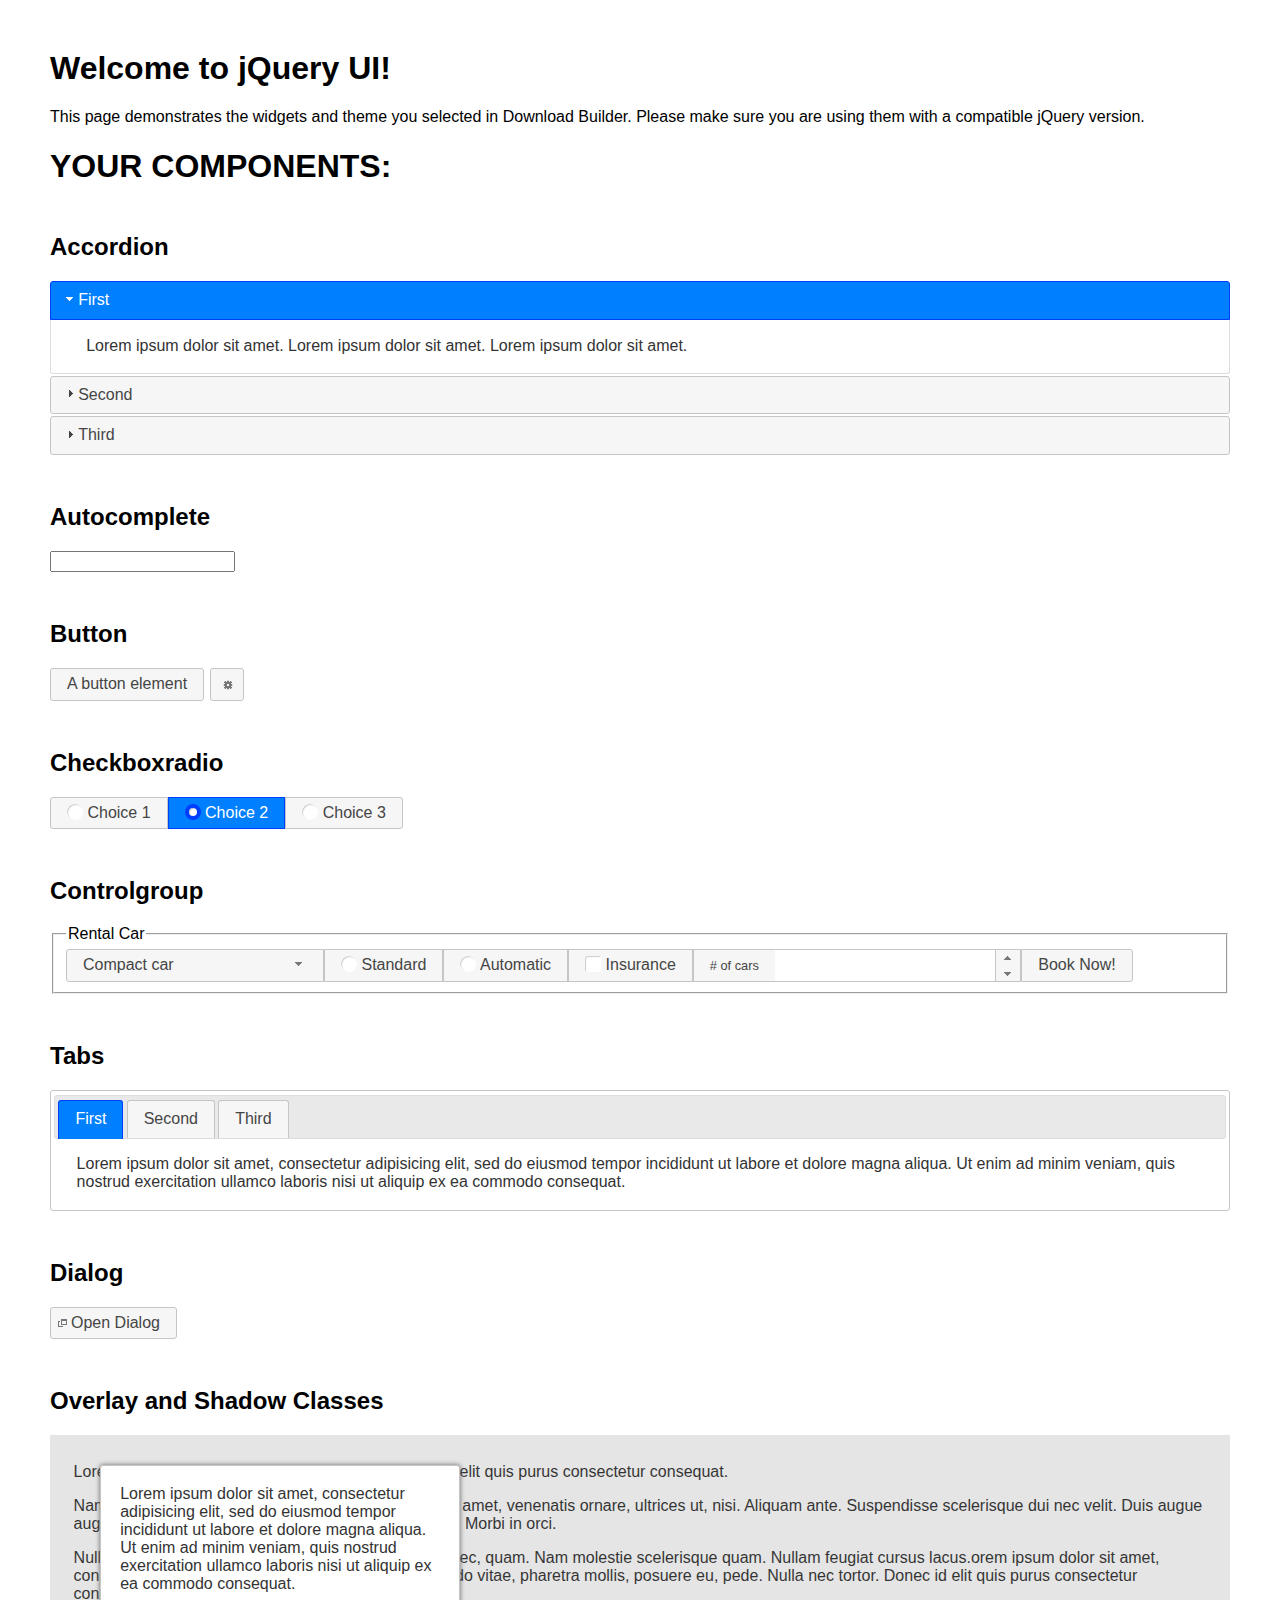
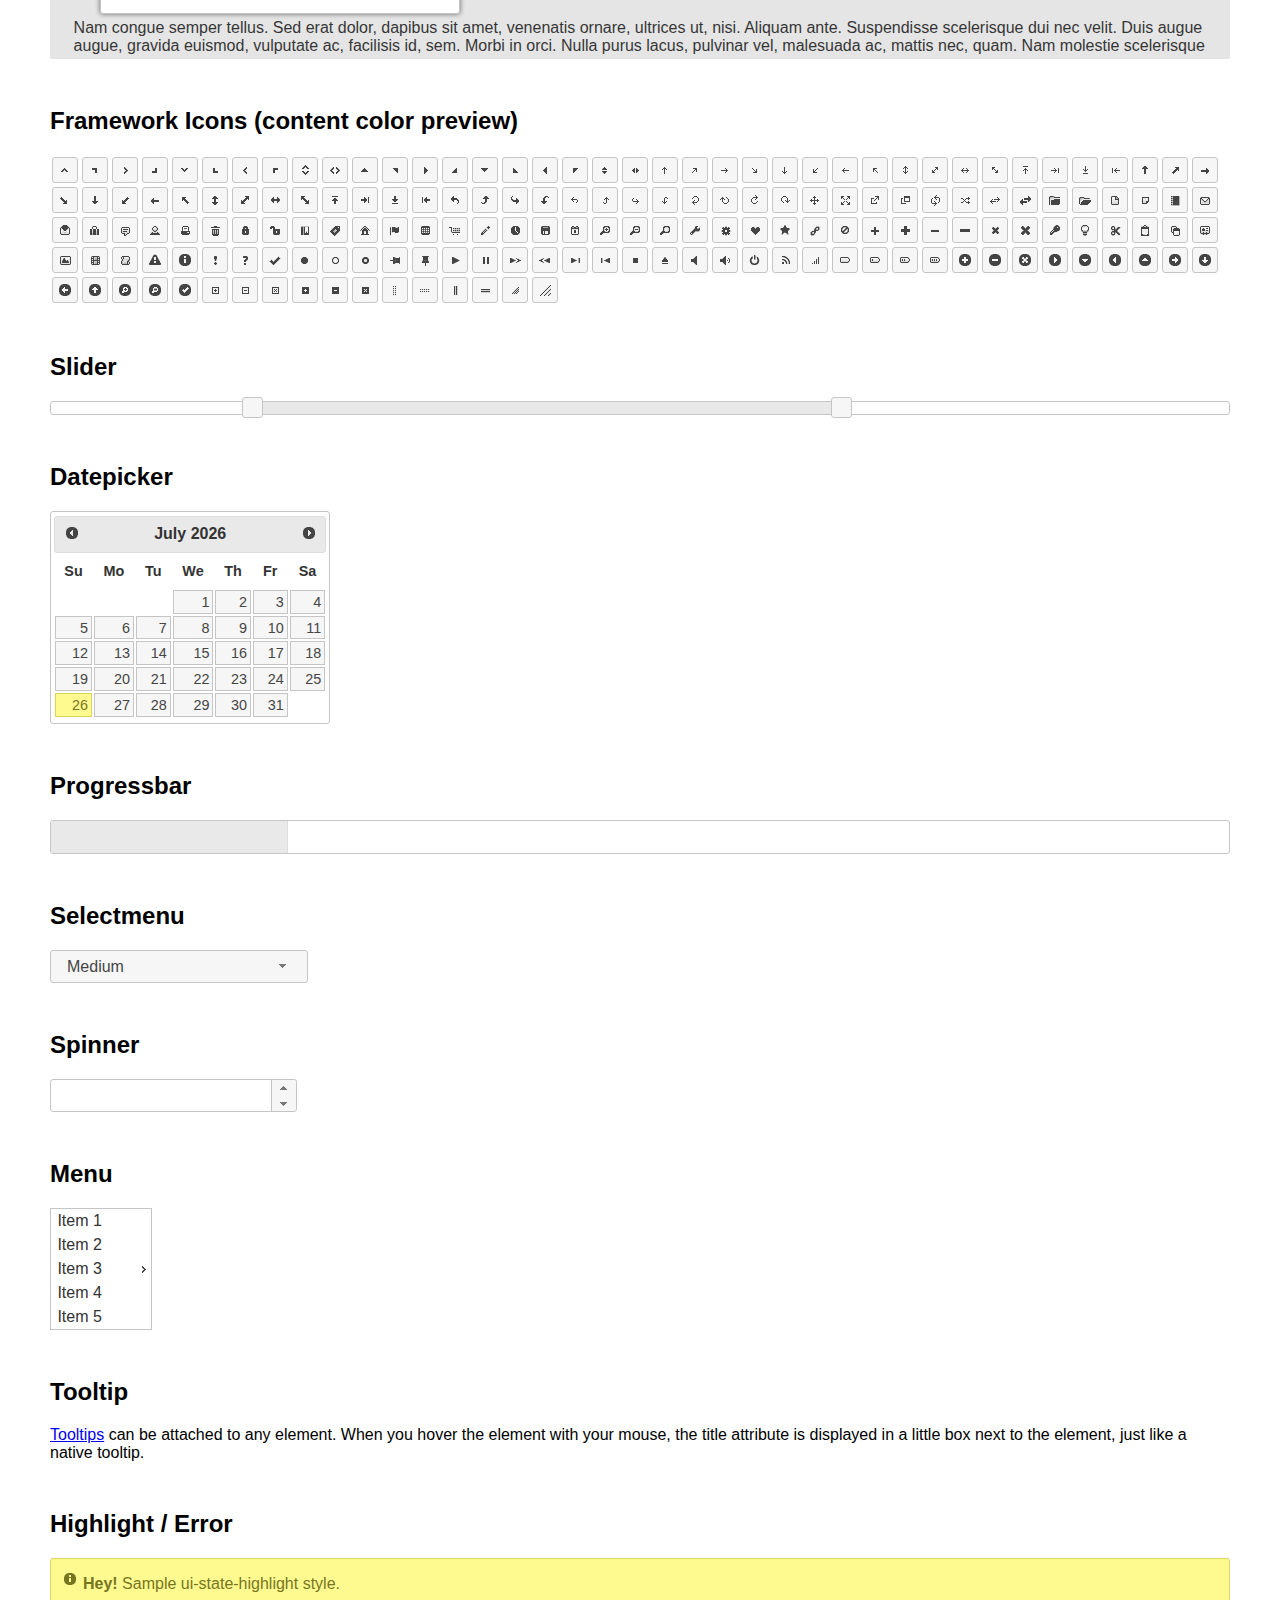
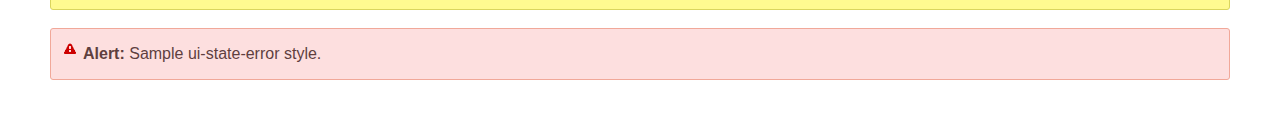
<file: wk-07-web-starter/libraries/jquery-ui-1.12.1/index.html>
<!doctype html>
<html lang="us">
<head>
	<meta charset="utf-8">
	<title>jQuery UI Example Page</title>
	<link href="jquery-ui.css" rel="stylesheet">
	<style>
	body{
		font-family: "Trebuchet MS", sans-serif;
		margin: 50px;
	}
	.demoHeaders {
		margin-top: 2em;
	}
	#dialog-link {
		padding: .4em 1em .4em 20px;
		text-decoration: none;
		position: relative;
	}
	#dialog-link span.ui-icon {
		margin: 0 5px 0 0;
		position: absolute;
		left: .2em;
		top: 50%;
		margin-top: -8px;
	}
	#icons {
		margin: 0;
		padding: 0;
	}
	#icons li {
		margin: 2px;
		position: relative;
		padding: 4px 0;
		cursor: pointer;
		float: left;
		list-style: none;
	}
	#icons span.ui-icon {
		float: left;
		margin: 0 4px;
	}
	.fakewindowcontain .ui-widget-overlay {
		position: absolute;
	}
	select {
		width: 200px;
	}
	</style>
</head>
<body>

<h1>Welcome to jQuery UI!</h1>

<div class="ui-widget">
	<p>This page demonstrates the widgets and theme you selected in Download Builder. Please make sure you are using them with a compatible jQuery version.</p>
</div>

<h1>YOUR COMPONENTS:</h1>


<!-- Accordion -->
<h2 class="demoHeaders">Accordion</h2>
<div id="accordion">
	<h3>First</h3>
	<div>Lorem ipsum dolor sit amet. Lorem ipsum dolor sit amet. Lorem ipsum dolor sit amet.</div>
	<h3>Second</h3>
	<div>Phasellus mattis tincidunt nibh.</div>
	<h3>Third</h3>
	<div>Nam dui erat, auctor a, dignissim quis.</div>
</div>



<!-- Autocomplete -->
<h2 class="demoHeaders">Autocomplete</h2>
<div>
	<input id="autocomplete" title="type &quot;a&quot;">
</div>



<!-- Button -->
<h2 class="demoHeaders">Button</h2>
<button id="button">A button element</button>
<button id="button-icon">An icon-only button</button>



<!-- Checkboxradio -->
<h2 class="demoHeaders">Checkboxradio</h2>
<form style="margin-top: 1em;">
	<div id="radioset">
		<input type="radio" id="radio1" name="radio"><label for="radio1">Choice 1</label>
		<input type="radio" id="radio2" name="radio" checked="checked"><label for="radio2">Choice 2</label>
		<input type="radio" id="radio3" name="radio"><label for="radio3">Choice 3</label>
	</div>
</form>



<!-- Controlgroup -->
<h2 class="demoHeaders">Controlgroup</h2>
<fieldset>
	<legend>Rental Car</legend>
	<div id="controlgroup">
		<select id="car-type">
			<option>Compact car</option>
			<option>Midsize car</option>
			<option>Full size car</option>
			<option>SUV</option>
			<option>Luxury</option>
			<option>Truck</option>
			<option>Van</option>
		</select>
		<label for="transmission-standard">Standard</label>
		<input type="radio" name="transmission" id="transmission-standard">
		<label for="transmission-automatic">Automatic</label>
		<input type="radio" name="transmission" id="transmission-automatic">
		<label for="insurance">Insurance</label>
		<input type="checkbox" name="insurance" id="insurance">
		<label for="horizontal-spinner" class="ui-controlgroup-label"># of cars</label>
		<input id="horizontal-spinner" class="ui-spinner-input">
		<button>Book Now!</button>
	</div>
</fieldset>



<!-- Tabs -->
<h2 class="demoHeaders">Tabs</h2>
<div id="tabs">
	<ul>
		<li><a href="#tabs-1">First</a></li>
		<li><a href="#tabs-2">Second</a></li>
		<li><a href="#tabs-3">Third</a></li>
	</ul>
	<div id="tabs-1">Lorem ipsum dolor sit amet, consectetur adipisicing elit, sed do eiusmod tempor incididunt ut labore et dolore magna aliqua. Ut enim ad minim veniam, quis nostrud exercitation ullamco laboris nisi ut aliquip ex ea commodo consequat.</div>
	<div id="tabs-2">Phasellus mattis tincidunt nibh. Cras orci urna, blandit id, pretium vel, aliquet ornare, felis. Maecenas scelerisque sem non nisl. Fusce sed lorem in enim dictum bibendum.</div>
	<div id="tabs-3">Nam dui erat, auctor a, dignissim quis, sollicitudin eu, felis. Pellentesque nisi urna, interdum eget, sagittis et, consequat vestibulum, lacus. Mauris porttitor ullamcorper augue.</div>
</div>



<h2 class="demoHeaders">Dialog</h2>
<p>
	<button id="dialog-link" class="ui-button ui-corner-all ui-widget">
		<span class="ui-icon ui-icon-newwin"></span>Open Dialog
	</button>
</p>

<h2 class="demoHeaders">Overlay and Shadow Classes</h2>
<div style="position: relative; width: 96%; height: 200px; padding:1% 2%; overflow:hidden;" class="fakewindowcontain">
	<p>Lorem ipsum dolor sit amet,  Nulla nec tortor. Donec id elit quis purus consectetur consequat. </p><p>Nam congue semper tellus. Sed erat dolor, dapibus sit amet, venenatis ornare, ultrices ut, nisi. Aliquam ante. Suspendisse scelerisque dui nec velit. Duis augue augue, gravida euismod, vulputate ac, facilisis id, sem. Morbi in orci. </p><p>Nulla purus lacus, pulvinar vel, malesuada ac, mattis nec, quam. Nam molestie scelerisque quam. Nullam feugiat cursus lacus.orem ipsum dolor sit amet, consectetur adipiscing elit. Donec libero risus, commodo vitae, pharetra mollis, posuere eu, pede. Nulla nec tortor. Donec id elit quis purus consectetur consequat. </p><p>Nam congue semper tellus. Sed erat dolor, dapibus sit amet, venenatis ornare, ultrices ut, nisi. Aliquam ante. Suspendisse scelerisque dui nec velit. Duis augue augue, gravida euismod, vulputate ac, facilisis id, sem. Morbi in orci. Nulla purus lacus, pulvinar vel, malesuada ac, mattis nec, quam. Nam molestie scelerisque quam. </p><p>Nullam feugiat cursus lacus.orem ipsum dolor sit amet, consectetur adipiscing elit. Donec libero risus, commodo vitae, pharetra mollis, posuere eu, pede. Nulla nec tortor. Donec id elit quis purus consectetur consequat. Nam congue semper tellus. Sed erat dolor, dapibus sit amet, venenatis ornare, ultrices ut, nisi. Aliquam ante. </p><p>Suspendisse scelerisque dui nec velit. Duis augue augue, gravida euismod, vulputate ac, facilisis id, sem. Morbi in orci. Nulla purus lacus, pulvinar vel, malesuada ac, mattis nec, quam. Nam molestie scelerisque quam. Nullam feugiat cursus lacus.orem ipsum dolor sit amet, consectetur adipiscing elit. Donec libero risus, commodo vitae, pharetra mollis, posuere eu, pede. Nulla nec tortor. Donec id elit quis purus consectetur consequat. Nam congue semper tellus. Sed erat dolor, dapibus sit amet, venenatis ornare, ultrices ut, nisi. </p>

	<!-- ui-dialog -->
	<div class="ui-widget-overlay ui-front"></div>
	<div style="position: absolute; width: 320px; left: 50px; top: 30px; padding: 1.2em" class="ui-widget ui-front ui-widget-content ui-corner-all ui-widget-shadow">
		Lorem ipsum dolor sit amet, consectetur adipisicing elit, sed do eiusmod tempor incididunt ut labore et dolore magna aliqua. Ut enim ad minim veniam, quis nostrud exercitation ullamco laboris nisi ut aliquip ex ea commodo consequat.
	</div>

</div>

<!-- ui-dialog -->
<div id="dialog" title="Dialog Title">
	<p>Lorem ipsum dolor sit amet, consectetur adipisicing elit, sed do eiusmod tempor incididunt ut labore et dolore magna aliqua. Ut enim ad minim veniam, quis nostrud exercitation ullamco laboris nisi ut aliquip ex ea commodo consequat.</p>
</div>



<h2 class="demoHeaders">Framework Icons (content color preview)</h2>
<ul id="icons" class="ui-widget ui-helper-clearfix">
	<li class="ui-state-default ui-corner-all" title=".ui-icon-caret-1-n"><span class="ui-icon ui-icon-caret-1-n"></span></li>
	<li class="ui-state-default ui-corner-all" title=".ui-icon-caret-1-ne"><span class="ui-icon ui-icon-caret-1-ne"></span></li>
	<li class="ui-state-default ui-corner-all" title=".ui-icon-caret-1-e"><span class="ui-icon ui-icon-caret-1-e"></span></li>
	<li class="ui-state-default ui-corner-all" title=".ui-icon-caret-1-se"><span class="ui-icon ui-icon-caret-1-se"></span></li>
	<li class="ui-state-default ui-corner-all" title=".ui-icon-caret-1-s"><span class="ui-icon ui-icon-caret-1-s"></span></li>
	<li class="ui-state-default ui-corner-all" title=".ui-icon-caret-1-sw"><span class="ui-icon ui-icon-caret-1-sw"></span></li>
	<li class="ui-state-default ui-corner-all" title=".ui-icon-caret-1-w"><span class="ui-icon ui-icon-caret-1-w"></span></li>
	<li class="ui-state-default ui-corner-all" title=".ui-icon-caret-1-nw"><span class="ui-icon ui-icon-caret-1-nw"></span></li>
	<li class="ui-state-default ui-corner-all" title=".ui-icon-caret-2-n-s"><span class="ui-icon ui-icon-caret-2-n-s"></span></li>
	<li class="ui-state-default ui-corner-all" title=".ui-icon-caret-2-e-w"><span class="ui-icon ui-icon-caret-2-e-w"></span></li>
	<li class="ui-state-default ui-corner-all" title=".ui-icon-triangle-1-n"><span class="ui-icon ui-icon-triangle-1-n"></span></li>
	<li class="ui-state-default ui-corner-all" title=".ui-icon-triangle-1-ne"><span class="ui-icon ui-icon-triangle-1-ne"></span></li>
	<li class="ui-state-default ui-corner-all" title=".ui-icon-triangle-1-e"><span class="ui-icon ui-icon-triangle-1-e"></span></li>
	<li class="ui-state-default ui-corner-all" title=".ui-icon-triangle-1-se"><span class="ui-icon ui-icon-triangle-1-se"></span></li>
	<li class="ui-state-default ui-corner-all" title=".ui-icon-triangle-1-s"><span class="ui-icon ui-icon-triangle-1-s"></span></li>
	<li class="ui-state-default ui-corner-all" title=".ui-icon-triangle-1-sw"><span class="ui-icon ui-icon-triangle-1-sw"></span></li>
	<li class="ui-state-default ui-corner-all" title=".ui-icon-triangle-1-w"><span class="ui-icon ui-icon-triangle-1-w"></span></li>
	<li class="ui-state-default ui-corner-all" title=".ui-icon-triangle-1-nw"><span class="ui-icon ui-icon-triangle-1-nw"></span></li>
	<li class="ui-state-default ui-corner-all" title=".ui-icon-triangle-2-n-s"><span class="ui-icon ui-icon-triangle-2-n-s"></span></li>
	<li class="ui-state-default ui-corner-all" title=".ui-icon-triangle-2-e-w"><span class="ui-icon ui-icon-triangle-2-e-w"></span></li>
	<li class="ui-state-default ui-corner-all" title=".ui-icon-arrow-1-n"><span class="ui-icon ui-icon-arrow-1-n"></span></li>
	<li class="ui-state-default ui-corner-all" title=".ui-icon-arrow-1-ne"><span class="ui-icon ui-icon-arrow-1-ne"></span></li>
	<li class="ui-state-default ui-corner-all" title=".ui-icon-arrow-1-e"><span class="ui-icon ui-icon-arrow-1-e"></span></li>
	<li class="ui-state-default ui-corner-all" title=".ui-icon-arrow-1-se"><span class="ui-icon ui-icon-arrow-1-se"></span></li>
	<li class="ui-state-default ui-corner-all" title=".ui-icon-arrow-1-s"><span class="ui-icon ui-icon-arrow-1-s"></span></li>
	<li class="ui-state-default ui-corner-all" title=".ui-icon-arrow-1-sw"><span class="ui-icon ui-icon-arrow-1-sw"></span></li>
	<li class="ui-state-default ui-corner-all" title=".ui-icon-arrow-1-w"><span class="ui-icon ui-icon-arrow-1-w"></span></li>
	<li class="ui-state-default ui-corner-all" title=".ui-icon-arrow-1-nw"><span class="ui-icon ui-icon-arrow-1-nw"></span></li>
	<li class="ui-state-default ui-corner-all" title=".ui-icon-arrow-2-n-s"><span class="ui-icon ui-icon-arrow-2-n-s"></span></li>
	<li class="ui-state-default ui-corner-all" title=".ui-icon-arrow-2-ne-sw"><span class="ui-icon ui-icon-arrow-2-ne-sw"></span></li>
	<li class="ui-state-default ui-corner-all" title=".ui-icon-arrow-2-e-w"><span class="ui-icon ui-icon-arrow-2-e-w"></span></li>
	<li class="ui-state-default ui-corner-all" title=".ui-icon-arrow-2-se-nw"><span class="ui-icon ui-icon-arrow-2-se-nw"></span></li>
	<li class="ui-state-default ui-corner-all" title=".ui-icon-arrowstop-1-n"><span class="ui-icon ui-icon-arrowstop-1-n"></span></li>
	<li class="ui-state-default ui-corner-all" title=".ui-icon-arrowstop-1-e"><span class="ui-icon ui-icon-arrowstop-1-e"></span></li>
	<li class="ui-state-default ui-corner-all" title=".ui-icon-arrowstop-1-s"><span class="ui-icon ui-icon-arrowstop-1-s"></span></li>
	<li class="ui-state-default ui-corner-all" title=".ui-icon-arrowstop-1-w"><span class="ui-icon ui-icon-arrowstop-1-w"></span></li>
	<li class="ui-state-default ui-corner-all" title=".ui-icon-arrowthick-1-n"><span class="ui-icon ui-icon-arrowthick-1-n"></span></li>
	<li class="ui-state-default ui-corner-all" title=".ui-icon-arrowthick-1-ne"><span class="ui-icon ui-icon-arrowthick-1-ne"></span></li>
	<li class="ui-state-default ui-corner-all" title=".ui-icon-arrowthick-1-e"><span class="ui-icon ui-icon-arrowthick-1-e"></span></li>
	<li class="ui-state-default ui-corner-all" title=".ui-icon-arrowthick-1-se"><span class="ui-icon ui-icon-arrowthick-1-se"></span></li>
	<li class="ui-state-default ui-corner-all" title=".ui-icon-arrowthick-1-s"><span class="ui-icon ui-icon-arrowthick-1-s"></span></li>
	<li class="ui-state-default ui-corner-all" title=".ui-icon-arrowthick-1-sw"><span class="ui-icon ui-icon-arrowthick-1-sw"></span></li>
	<li class="ui-state-default ui-corner-all" title=".ui-icon-arrowthick-1-w"><span class="ui-icon ui-icon-arrowthick-1-w"></span></li>
	<li class="ui-state-default ui-corner-all" title=".ui-icon-arrowthick-1-nw"><span class="ui-icon ui-icon-arrowthick-1-nw"></span></li>
	<li class="ui-state-default ui-corner-all" title=".ui-icon-arrowthick-2-n-s"><span class="ui-icon ui-icon-arrowthick-2-n-s"></span></li>
	<li class="ui-state-default ui-corner-all" title=".ui-icon-arrowthick-2-ne-sw"><span class="ui-icon ui-icon-arrowthick-2-ne-sw"></span></li>
	<li class="ui-state-default ui-corner-all" title=".ui-icon-arrowthick-2-e-w"><span class="ui-icon ui-icon-arrowthick-2-e-w"></span></li>
	<li class="ui-state-default ui-corner-all" title=".ui-icon-arrowthick-2-se-nw"><span class="ui-icon ui-icon-arrowthick-2-se-nw"></span></li>
	<li class="ui-state-default ui-corner-all" title=".ui-icon-arrowthickstop-1-n"><span class="ui-icon ui-icon-arrowthickstop-1-n"></span></li>
	<li class="ui-state-default ui-corner-all" title=".ui-icon-arrowthickstop-1-e"><span class="ui-icon ui-icon-arrowthickstop-1-e"></span></li>
	<li class="ui-state-default ui-corner-all" title=".ui-icon-arrowthickstop-1-s"><span class="ui-icon ui-icon-arrowthickstop-1-s"></span></li>
	<li class="ui-state-default ui-corner-all" title=".ui-icon-arrowthickstop-1-w"><span class="ui-icon ui-icon-arrowthickstop-1-w"></span></li>
	<li class="ui-state-default ui-corner-all" title=".ui-icon-arrowreturnthick-1-w"><span class="ui-icon ui-icon-arrowreturnthick-1-w"></span></li>
	<li class="ui-state-default ui-corner-all" title=".ui-icon-arrowreturnthick-1-n"><span class="ui-icon ui-icon-arrowreturnthick-1-n"></span></li>
	<li class="ui-state-default ui-corner-all" title=".ui-icon-arrowreturnthick-1-e"><span class="ui-icon ui-icon-arrowreturnthick-1-e"></span></li>
	<li class="ui-state-default ui-corner-all" title=".ui-icon-arrowreturnthick-1-s"><span class="ui-icon ui-icon-arrowreturnthick-1-s"></span></li>
	<li class="ui-state-default ui-corner-all" title=".ui-icon-arrowreturn-1-w"><span class="ui-icon ui-icon-arrowreturn-1-w"></span></li>
	<li class="ui-state-default ui-corner-all" title=".ui-icon-arrowreturn-1-n"><span class="ui-icon ui-icon-arrowreturn-1-n"></span></li>
	<li class="ui-state-default ui-corner-all" title=".ui-icon-arrowreturn-1-e"><span class="ui-icon ui-icon-arrowreturn-1-e"></span></li>
	<li class="ui-state-default ui-corner-all" title=".ui-icon-arrowreturn-1-s"><span class="ui-icon ui-icon-arrowreturn-1-s"></span></li>
	<li class="ui-state-default ui-corner-all" title=".ui-icon-arrowrefresh-1-w"><span class="ui-icon ui-icon-arrowrefresh-1-w"></span></li>
	<li class="ui-state-default ui-corner-all" title=".ui-icon-arrowrefresh-1-n"><span class="ui-icon ui-icon-arrowrefresh-1-n"></span></li>
	<li class="ui-state-default ui-corner-all" title=".ui-icon-arrowrefresh-1-e"><span class="ui-icon ui-icon-arrowrefresh-1-e"></span></li>
	<li class="ui-state-default ui-corner-all" title=".ui-icon-arrowrefresh-1-s"><span class="ui-icon ui-icon-arrowrefresh-1-s"></span></li>
	<li class="ui-state-default ui-corner-all" title=".ui-icon-arrow-4"><span class="ui-icon ui-icon-arrow-4"></span></li>
	<li class="ui-state-default ui-corner-all" title=".ui-icon-arrow-4-diag"><span class="ui-icon ui-icon-arrow-4-diag"></span></li>
	<li class="ui-state-default ui-corner-all" title=".ui-icon-extlink"><span class="ui-icon ui-icon-extlink"></span></li>
	<li class="ui-state-default ui-corner-all" title=".ui-icon-newwin"><span class="ui-icon ui-icon-newwin"></span></li>
	<li class="ui-state-default ui-corner-all" title=".ui-icon-refresh"><span class="ui-icon ui-icon-refresh"></span></li>
	<li class="ui-state-default ui-corner-all" title=".ui-icon-shuffle"><span class="ui-icon ui-icon-shuffle"></span></li>
	<li class="ui-state-default ui-corner-all" title=".ui-icon-transfer-e-w"><span class="ui-icon ui-icon-transfer-e-w"></span></li>
	<li class="ui-state-default ui-corner-all" title=".ui-icon-transferthick-e-w"><span class="ui-icon ui-icon-transferthick-e-w"></span></li>
	<li class="ui-state-default ui-corner-all" title=".ui-icon-folder-collapsed"><span class="ui-icon ui-icon-folder-collapsed"></span></li>
	<li class="ui-state-default ui-corner-all" title=".ui-icon-folder-open"><span class="ui-icon ui-icon-folder-open"></span></li>
	<li class="ui-state-default ui-corner-all" title=".ui-icon-document"><span class="ui-icon ui-icon-document"></span></li>
	<li class="ui-state-default ui-corner-all" title=".ui-icon-document-b"><span class="ui-icon ui-icon-document-b"></span></li>
	<li class="ui-state-default ui-corner-all" title=".ui-icon-note"><span class="ui-icon ui-icon-note"></span></li>
	<li class="ui-state-default ui-corner-all" title=".ui-icon-mail-closed"><span class="ui-icon ui-icon-mail-closed"></span></li>
	<li class="ui-state-default ui-corner-all" title=".ui-icon-mail-open"><span class="ui-icon ui-icon-mail-open"></span></li>
	<li class="ui-state-default ui-corner-all" title=".ui-icon-suitcase"><span class="ui-icon ui-icon-suitcase"></span></li>
	<li class="ui-state-default ui-corner-all" title=".ui-icon-comment"><span class="ui-icon ui-icon-comment"></span></li>
	<li class="ui-state-default ui-corner-all" title=".ui-icon-person"><span class="ui-icon ui-icon-person"></span></li>
	<li class="ui-state-default ui-corner-all" title=".ui-icon-print"><span class="ui-icon ui-icon-print"></span></li>
	<li class="ui-state-default ui-corner-all" title=".ui-icon-trash"><span class="ui-icon ui-icon-trash"></span></li>
	<li class="ui-state-default ui-corner-all" title=".ui-icon-locked"><span class="ui-icon ui-icon-locked"></span></li>
	<li class="ui-state-default ui-corner-all" title=".ui-icon-unlocked"><span class="ui-icon ui-icon-unlocked"></span></li>
	<li class="ui-state-default ui-corner-all" title=".ui-icon-bookmark"><span class="ui-icon ui-icon-bookmark"></span></li>
	<li class="ui-state-default ui-corner-all" title=".ui-icon-tag"><span class="ui-icon ui-icon-tag"></span></li>
	<li class="ui-state-default ui-corner-all" title=".ui-icon-home"><span class="ui-icon ui-icon-home"></span></li>
	<li class="ui-state-default ui-corner-all" title=".ui-icon-flag"><span class="ui-icon ui-icon-flag"></span></li>
	<li class="ui-state-default ui-corner-all" title=".ui-icon-calculator"><span class="ui-icon ui-icon-calculator"></span></li>
	<li class="ui-state-default ui-corner-all" title=".ui-icon-cart"><span class="ui-icon ui-icon-cart"></span></li>
	<li class="ui-state-default ui-corner-all" title=".ui-icon-pencil"><span class="ui-icon ui-icon-pencil"></span></li>
	<li class="ui-state-default ui-corner-all" title=".ui-icon-clock"><span class="ui-icon ui-icon-clock"></span></li>
	<li class="ui-state-default ui-corner-all" title=".ui-icon-disk"><span class="ui-icon ui-icon-disk"></span></li>
	<li class="ui-state-default ui-corner-all" title=".ui-icon-calendar"><span class="ui-icon ui-icon-calendar"></span></li>
	<li class="ui-state-default ui-corner-all" title=".ui-icon-zoomin"><span class="ui-icon ui-icon-zoomin"></span></li>
	<li class="ui-state-default ui-corner-all" title=".ui-icon-zoomout"><span class="ui-icon ui-icon-zoomout"></span></li>
	<li class="ui-state-default ui-corner-all" title=".ui-icon-search"><span class="ui-icon ui-icon-search"></span></li>
	<li class="ui-state-default ui-corner-all" title=".ui-icon-wrench"><span class="ui-icon ui-icon-wrench"></span></li>
	<li class="ui-state-default ui-corner-all" title=".ui-icon-gear"><span class="ui-icon ui-icon-gear"></span></li>
	<li class="ui-state-default ui-corner-all" title=".ui-icon-heart"><span class="ui-icon ui-icon-heart"></span></li>
	<li class="ui-state-default ui-corner-all" title=".ui-icon-star"><span class="ui-icon ui-icon-star"></span></li>
	<li class="ui-state-default ui-corner-all" title=".ui-icon-link"><span class="ui-icon ui-icon-link"></span></li>
	<li class="ui-state-default ui-corner-all" title=".ui-icon-cancel"><span class="ui-icon ui-icon-cancel"></span></li>
	<li class="ui-state-default ui-corner-all" title=".ui-icon-plus"><span class="ui-icon ui-icon-plus"></span></li>
	<li class="ui-state-default ui-corner-all" title=".ui-icon-plusthick"><span class="ui-icon ui-icon-plusthick"></span></li>
	<li class="ui-state-default ui-corner-all" title=".ui-icon-minus"><span class="ui-icon ui-icon-minus"></span></li>
	<li class="ui-state-default ui-corner-all" title=".ui-icon-minusthick"><span class="ui-icon ui-icon-minusthick"></span></li>
	<li class="ui-state-default ui-corner-all" title=".ui-icon-close"><span class="ui-icon ui-icon-close"></span></li>
	<li class="ui-state-default ui-corner-all" title=".ui-icon-closethick"><span class="ui-icon ui-icon-closethick"></span></li>
	<li class="ui-state-default ui-corner-all" title=".ui-icon-key"><span class="ui-icon ui-icon-key"></span></li>
	<li class="ui-state-default ui-corner-all" title=".ui-icon-lightbulb"><span class="ui-icon ui-icon-lightbulb"></span></li>
	<li class="ui-state-default ui-corner-all" title=".ui-icon-scissors"><span class="ui-icon ui-icon-scissors"></span></li>
	<li class="ui-state-default ui-corner-all" title=".ui-icon-clipboard"><span class="ui-icon ui-icon-clipboard"></span></li>
	<li class="ui-state-default ui-corner-all" title=".ui-icon-copy"><span class="ui-icon ui-icon-copy"></span></li>
	<li class="ui-state-default ui-corner-all" title=".ui-icon-contact"><span class="ui-icon ui-icon-contact"></span></li>
	<li class="ui-state-default ui-corner-all" title=".ui-icon-image"><span class="ui-icon ui-icon-image"></span></li>
	<li class="ui-state-default ui-corner-all" title=".ui-icon-video"><span class="ui-icon ui-icon-video"></span></li>
	<li class="ui-state-default ui-corner-all" title=".ui-icon-script"><span class="ui-icon ui-icon-script"></span></li>
	<li class="ui-state-default ui-corner-all" title=".ui-icon-alert"><span class="ui-icon ui-icon-alert"></span></li>
	<li class="ui-state-default ui-corner-all" title=".ui-icon-info"><span class="ui-icon ui-icon-info"></span></li>
	<li class="ui-state-default ui-corner-all" title=".ui-icon-notice"><span class="ui-icon ui-icon-notice"></span></li>
	<li class="ui-state-default ui-corner-all" title=".ui-icon-help"><span class="ui-icon ui-icon-help"></span></li>
	<li class="ui-state-default ui-corner-all" title=".ui-icon-check"><span class="ui-icon ui-icon-check"></span></li>
	<li class="ui-state-default ui-corner-all" title=".ui-icon-bullet"><span class="ui-icon ui-icon-bullet"></span></li>
	<li class="ui-state-default ui-corner-all" title=".ui-icon-radio-off"><span class="ui-icon ui-icon-radio-off"></span></li>
	<li class="ui-state-default ui-corner-all" title=".ui-icon-radio-on"><span class="ui-icon ui-icon-radio-on"></span></li>
	<li class="ui-state-default ui-corner-all" title=".ui-icon-pin-w"><span class="ui-icon ui-icon-pin-w"></span></li>
	<li class="ui-state-default ui-corner-all" title=".ui-icon-pin-s"><span class="ui-icon ui-icon-pin-s"></span></li>
	<li class="ui-state-default ui-corner-all" title=".ui-icon-play"><span class="ui-icon ui-icon-play"></span></li>
	<li class="ui-state-default ui-corner-all" title=".ui-icon-pause"><span class="ui-icon ui-icon-pause"></span></li>
	<li class="ui-state-default ui-corner-all" title=".ui-icon-seek-next"><span class="ui-icon ui-icon-seek-next"></span></li>
	<li class="ui-state-default ui-corner-all" title=".ui-icon-seek-prev"><span class="ui-icon ui-icon-seek-prev"></span></li>
	<li class="ui-state-default ui-corner-all" title=".ui-icon-seek-end"><span class="ui-icon ui-icon-seek-end"></span></li>
	<li class="ui-state-default ui-corner-all" title=".ui-icon-seek-first"><span class="ui-icon ui-icon-seek-first"></span></li>
	<li class="ui-state-default ui-corner-all" title=".ui-icon-stop"><span class="ui-icon ui-icon-stop"></span></li>
	<li class="ui-state-default ui-corner-all" title=".ui-icon-eject"><span class="ui-icon ui-icon-eject"></span></li>
	<li class="ui-state-default ui-corner-all" title=".ui-icon-volume-off"><span class="ui-icon ui-icon-volume-off"></span></li>
	<li class="ui-state-default ui-corner-all" title=".ui-icon-volume-on"><span class="ui-icon ui-icon-volume-on"></span></li>
	<li class="ui-state-default ui-corner-all" title=".ui-icon-power"><span class="ui-icon ui-icon-power"></span></li>
	<li class="ui-state-default ui-corner-all" title=".ui-icon-signal-diag"><span class="ui-icon ui-icon-signal-diag"></span></li>
	<li class="ui-state-default ui-corner-all" title=".ui-icon-signal"><span class="ui-icon ui-icon-signal"></span></li>
	<li class="ui-state-default ui-corner-all" title=".ui-icon-battery-0"><span class="ui-icon ui-icon-battery-0"></span></li>
	<li class="ui-state-default ui-corner-all" title=".ui-icon-battery-1"><span class="ui-icon ui-icon-battery-1"></span></li>
	<li class="ui-state-default ui-corner-all" title=".ui-icon-battery-2"><span class="ui-icon ui-icon-battery-2"></span></li>
	<li class="ui-state-default ui-corner-all" title=".ui-icon-battery-3"><span class="ui-icon ui-icon-battery-3"></span></li>
	<li class="ui-state-default ui-corner-all" title=".ui-icon-circle-plus"><span class="ui-icon ui-icon-circle-plus"></span></li>
	<li class="ui-state-default ui-corner-all" title=".ui-icon-circle-minus"><span class="ui-icon ui-icon-circle-minus"></span></li>
	<li class="ui-state-default ui-corner-all" title=".ui-icon-circle-close"><span class="ui-icon ui-icon-circle-close"></span></li>
	<li class="ui-state-default ui-corner-all" title=".ui-icon-circle-triangle-e"><span class="ui-icon ui-icon-circle-triangle-e"></span></li>
	<li class="ui-state-default ui-corner-all" title=".ui-icon-circle-triangle-s"><span class="ui-icon ui-icon-circle-triangle-s"></span></li>
	<li class="ui-state-default ui-corner-all" title=".ui-icon-circle-triangle-w"><span class="ui-icon ui-icon-circle-triangle-w"></span></li>
	<li class="ui-state-default ui-corner-all" title=".ui-icon-circle-triangle-n"><span class="ui-icon ui-icon-circle-triangle-n"></span></li>
	<li class="ui-state-default ui-corner-all" title=".ui-icon-circle-arrow-e"><span class="ui-icon ui-icon-circle-arrow-e"></span></li>
	<li class="ui-state-default ui-corner-all" title=".ui-icon-circle-arrow-s"><span class="ui-icon ui-icon-circle-arrow-s"></span></li>
	<li class="ui-state-default ui-corner-all" title=".ui-icon-circle-arrow-w"><span class="ui-icon ui-icon-circle-arrow-w"></span></li>
	<li class="ui-state-default ui-corner-all" title=".ui-icon-circle-arrow-n"><span class="ui-icon ui-icon-circle-arrow-n"></span></li>
	<li class="ui-state-default ui-corner-all" title=".ui-icon-circle-zoomin"><span class="ui-icon ui-icon-circle-zoomin"></span></li>
	<li class="ui-state-default ui-corner-all" title=".ui-icon-circle-zoomout"><span class="ui-icon ui-icon-circle-zoomout"></span></li>
	<li class="ui-state-default ui-corner-all" title=".ui-icon-circle-check"><span class="ui-icon ui-icon-circle-check"></span></li>
	<li class="ui-state-default ui-corner-all" title=".ui-icon-circlesmall-plus"><span class="ui-icon ui-icon-circlesmall-plus"></span></li>
	<li class="ui-state-default ui-corner-all" title=".ui-icon-circlesmall-minus"><span class="ui-icon ui-icon-circlesmall-minus"></span></li>
	<li class="ui-state-default ui-corner-all" title=".ui-icon-circlesmall-close"><span class="ui-icon ui-icon-circlesmall-close"></span></li>
	<li class="ui-state-default ui-corner-all" title=".ui-icon-squaresmall-plus"><span class="ui-icon ui-icon-squaresmall-plus"></span></li>
	<li class="ui-state-default ui-corner-all" title=".ui-icon-squaresmall-minus"><span class="ui-icon ui-icon-squaresmall-minus"></span></li>
	<li class="ui-state-default ui-corner-all" title=".ui-icon-squaresmall-close"><span class="ui-icon ui-icon-squaresmall-close"></span></li>
	<li class="ui-state-default ui-corner-all" title=".ui-icon-grip-dotted-vertical"><span class="ui-icon ui-icon-grip-dotted-vertical"></span></li>
	<li class="ui-state-default ui-corner-all" title=".ui-icon-grip-dotted-horizontal"><span class="ui-icon ui-icon-grip-dotted-horizontal"></span></li>
	<li class="ui-state-default ui-corner-all" title=".ui-icon-grip-solid-vertical"><span class="ui-icon ui-icon-grip-solid-vertical"></span></li>
	<li class="ui-state-default ui-corner-all" title=".ui-icon-grip-solid-horizontal"><span class="ui-icon ui-icon-grip-solid-horizontal"></span></li>
	<li class="ui-state-default ui-corner-all" title=".ui-icon-gripsmall-diagonal-se"><span class="ui-icon ui-icon-gripsmall-diagonal-se"></span></li>
	<li class="ui-state-default ui-corner-all" title=".ui-icon-grip-diagonal-se"><span class="ui-icon ui-icon-grip-diagonal-se"></span></li>
</ul>


<!-- Slider -->
<h2 class="demoHeaders">Slider</h2>
<div id="slider"></div>



<!-- Datepicker -->
<h2 class="demoHeaders">Datepicker</h2>
<div id="datepicker"></div>



<!-- Progressbar -->
<h2 class="demoHeaders">Progressbar</h2>
<div id="progressbar"></div>



<!-- Progressbar -->
<h2 class="demoHeaders">Selectmenu</h2>
<select id="selectmenu">
	<option>Slower</option>
	<option>Slow</option>
	<option selected="selected">Medium</option>
	<option>Fast</option>
	<option>Faster</option>
</select>



<!-- Spinner -->
<h2 class="demoHeaders">Spinner</h2>
<input id="spinner">



<!-- Menu -->
<h2 class="demoHeaders">Menu</h2>
<ul style="width:100px;" id="menu">
	<li><div>Item 1</div></li>
	<li><div>Item 2</div></li>
	<li><div>Item 3</div>
		<ul>
			<li><div>Item 3-1</div></li>
			<li><div>Item 3-2</div></li>
			<li><div>Item 3-3</div></li>
			<li><div>Item 3-4</div></li>
			<li><div>Item 3-5</div></li>
		</ul>
	</li>
	<li><div>Item 4</div></li>
	<li><div>Item 5</div></li>
</ul>



<!-- Tooltip -->
<h2 class="demoHeaders">Tooltip</h2>
<p id="tooltip">
	<a href="#" title="That&apos;s what this widget is">Tooltips</a> can be attached to any element. When you hover
the element with your mouse, the title attribute is displayed in a little box next to the element, just like a native tooltip.
</p>


<!-- Highlight / Error -->
<h2 class="demoHeaders">Highlight / Error</h2>
<div class="ui-widget">
	<div class="ui-state-highlight ui-corner-all" style="margin-top: 20px; padding: 0 .7em;">
		<p><span class="ui-icon ui-icon-info" style="float: left; margin-right: .3em;"></span>
		<strong>Hey!</strong> Sample ui-state-highlight style.</p>
	</div>
</div>
<br>
<div class="ui-widget">
	<div class="ui-state-error ui-corner-all" style="padding: 0 .7em;">
		<p><span class="ui-icon ui-icon-alert" style="float: left; margin-right: .3em;"></span>
		<strong>Alert:</strong> Sample ui-state-error style.</p>
	</div>
</div>

<script src="external/jquery/jquery.js"></script>
<script src="jquery-ui.js"></script>
<script>

$( "#accordion" ).accordion();



var availableTags = [
	"ActionScript",
	"AppleScript",
	"Asp",
	"BASIC",
	"C",
	"C++",
	"Clojure",
	"COBOL",
	"ColdFusion",
	"Erlang",
	"Fortran",
	"Groovy",
	"Haskell",
	"Java",
	"JavaScript",
	"Lisp",
	"Perl",
	"PHP",
	"Python",
	"Ruby",
	"Scala",
	"Scheme"
];
$( "#autocomplete" ).autocomplete({
	source: availableTags
});



$( "#button" ).button();
$( "#button-icon" ).button({
	icon: "ui-icon-gear",
	showLabel: false
});



$( "#radioset" ).buttonset();



$( "#controlgroup" ).controlgroup();



$( "#tabs" ).tabs();



$( "#dialog" ).dialog({
	autoOpen: false,
	width: 400,
	buttons: [
		{
			text: "Ok",
			click: function() {
				$( this ).dialog( "close" );
			}
		},
		{
			text: "Cancel",
			click: function() {
				$( this ).dialog( "close" );
			}
		}
	]
});

// Link to open the dialog
$( "#dialog-link" ).click(function( event ) {
	$( "#dialog" ).dialog( "open" );
	event.preventDefault();
});



$( "#datepicker" ).datepicker({
	inline: true
});



$( "#slider" ).slider({
	range: true,
	values: [ 17, 67 ]
});



$( "#progressbar" ).progressbar({
	value: 20
});



$( "#spinner" ).spinner();



$( "#menu" ).menu();



$( "#tooltip" ).tooltip();



$( "#selectmenu" ).selectmenu();


// Hover states on the static widgets
$( "#dialog-link, #icons li" ).hover(
	function() {
		$( this ).addClass( "ui-state-hover" );
	},
	function() {
		$( this ).removeClass( "ui-state-hover" );
	}
);
</script>
</body>
</html>
</file>
